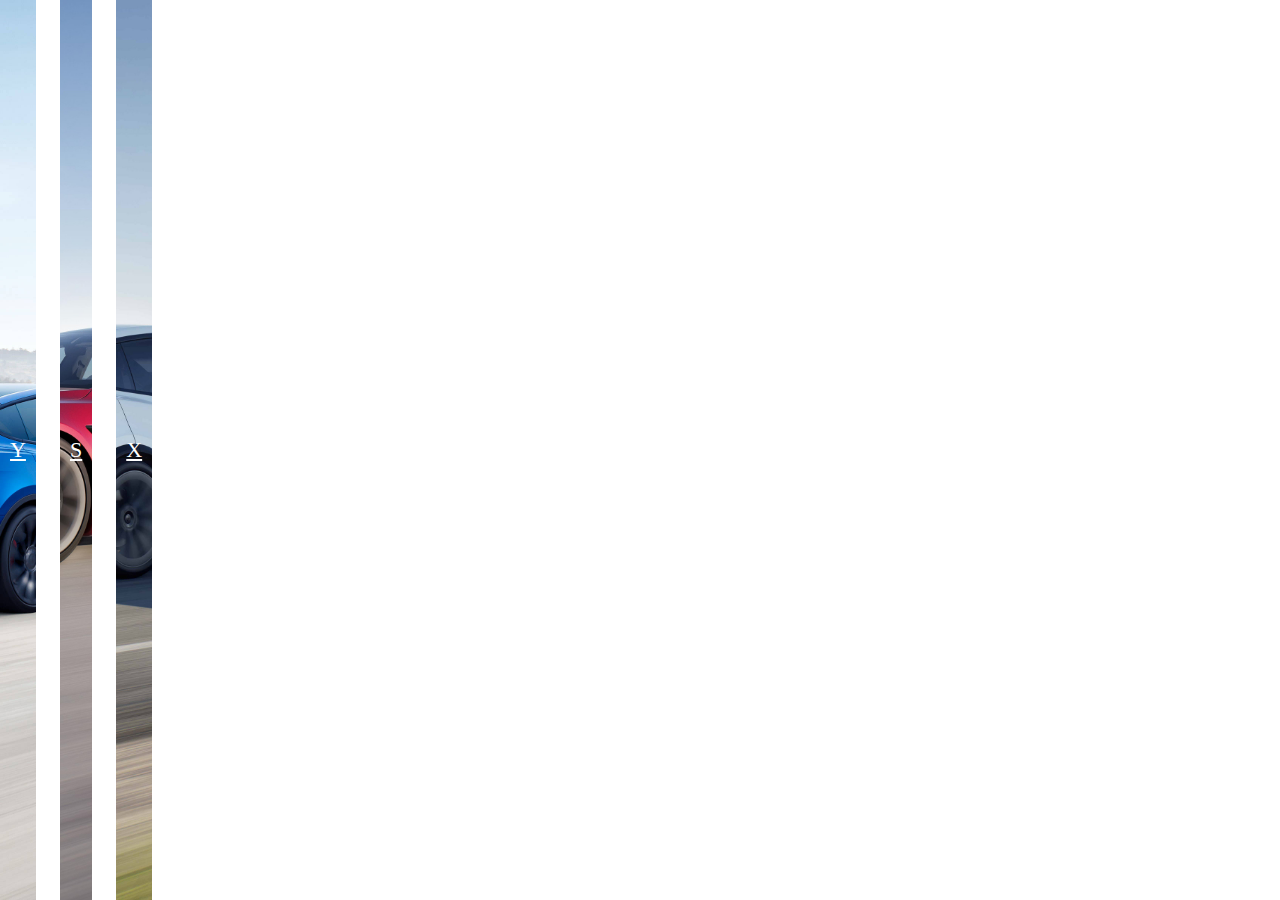
<file: carro.html>
<!DOCTYPE html>
<html lang="en">
<head>
    <meta charset="UTF-8">
    <meta http-equiv="X-UA-Compatible" content="IE=edge">
    <meta name="viewport" content="width=device-width, initial-scale=1.0">
    
    <link rel="stylesheet" href="carro.css">
    <title>Mada carro</title>
</head>
<body>

    <div class="conteiner">
        <button class="modoly" id="btn-modoly"><a href="#">Y</a></button>
        <button class="modols" id="btn-modols"><a href="#">S</a></button>
        <button class="modolx" id="btn-modolx"><a href="#">X</a></button>
    </div>
    
    <script>
        document.getElementById("btn-modoly").
        addEventListener("click", function(){
            document.querySelector("body").
            setAttribute("class", "modoly");
        })
        document.getElementById("btn-modols").
        addEventListener("click", function(){
            document.querySelector("body").
            setAttribute("class", "modols");
        })
        document.getElementById("btn-modolx").
        addEventListener("click", function(){
            document.querySelector("body").
            setAttribute("class", "modolx");
        })
    </script>
</body>
</html>
</file>
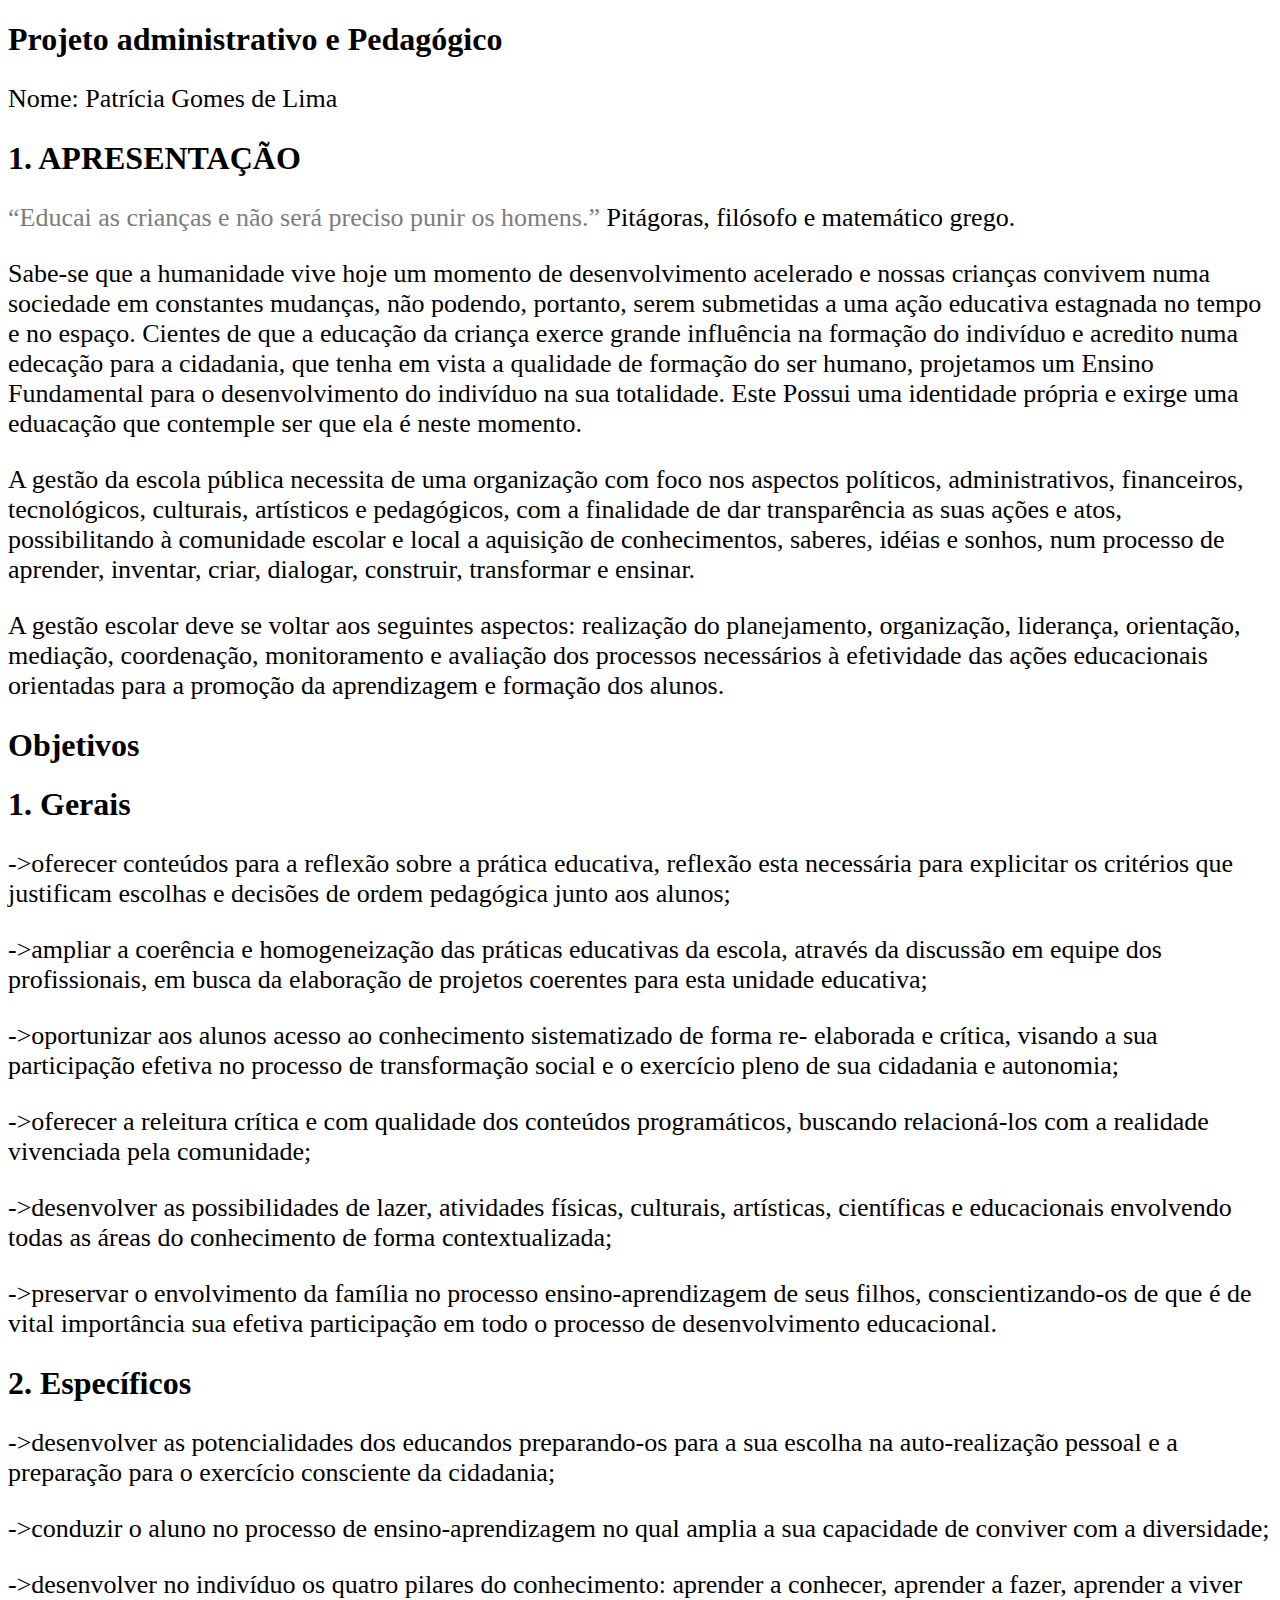
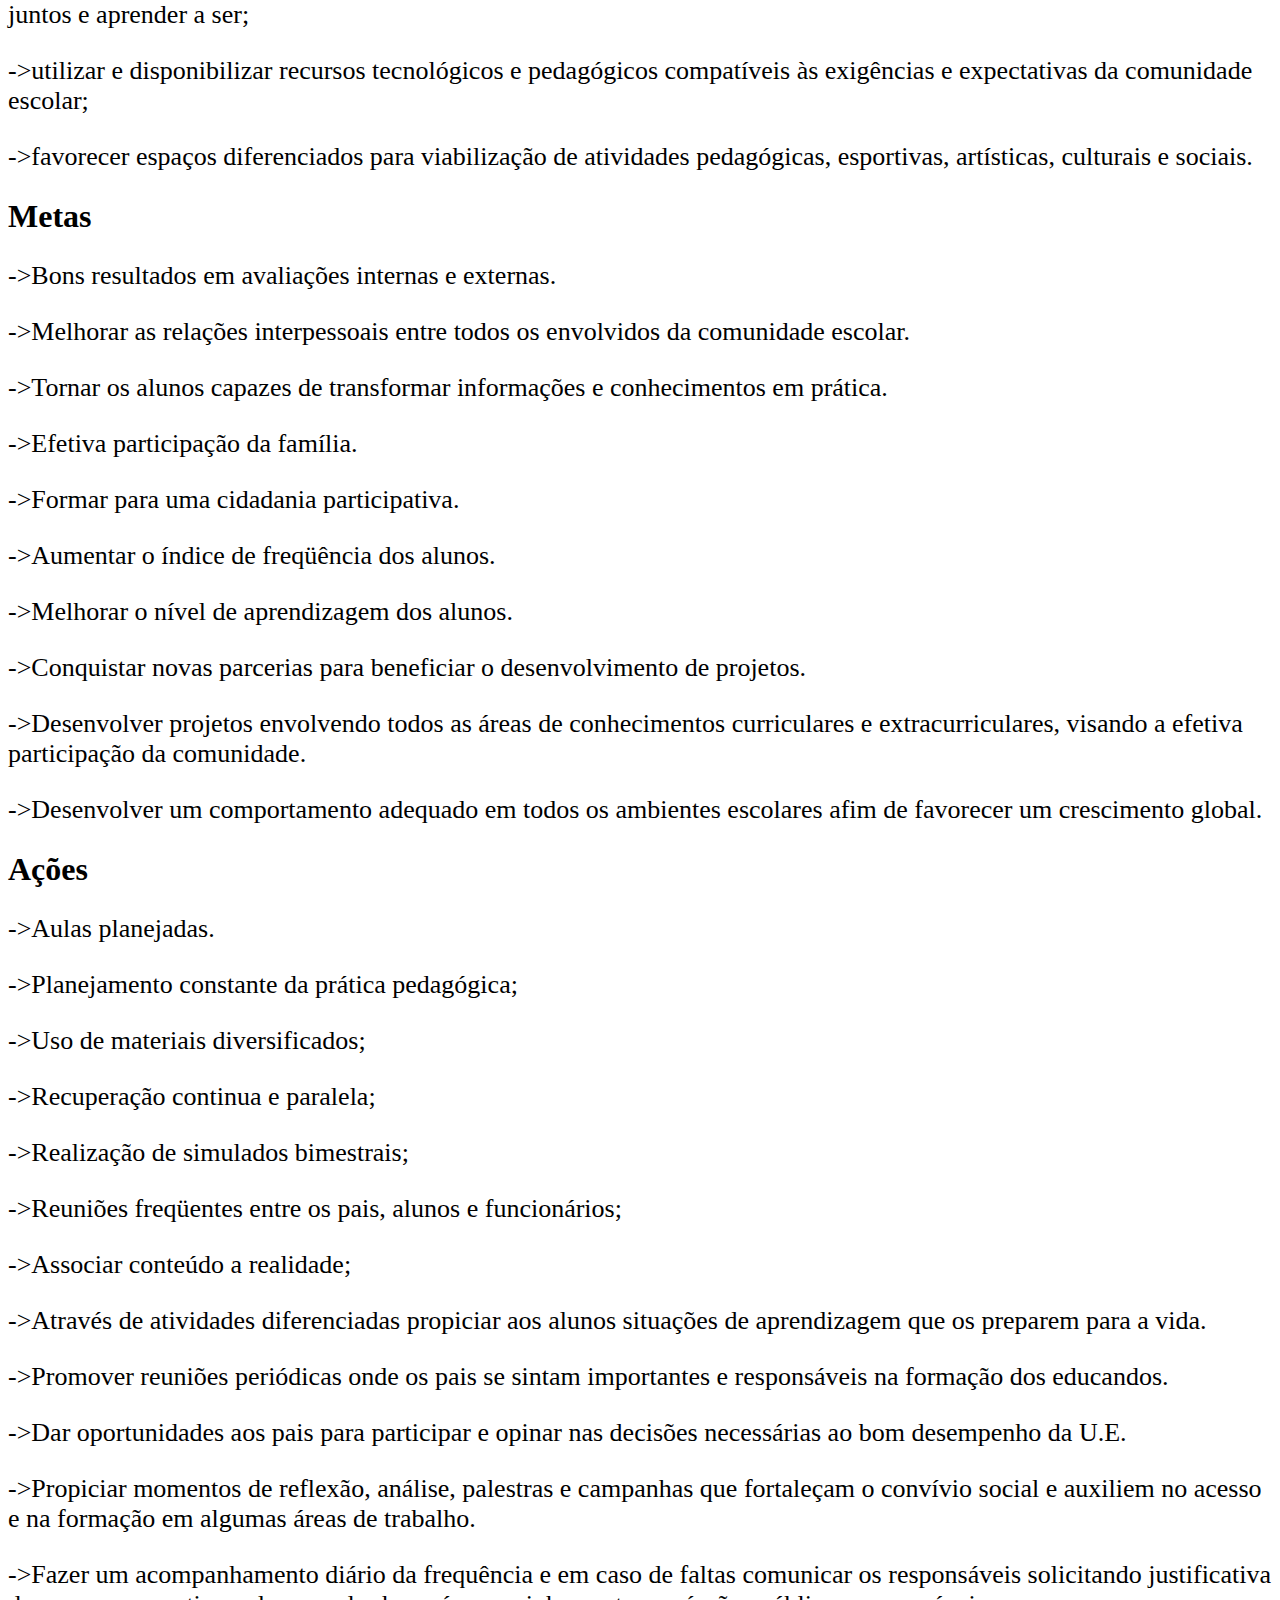
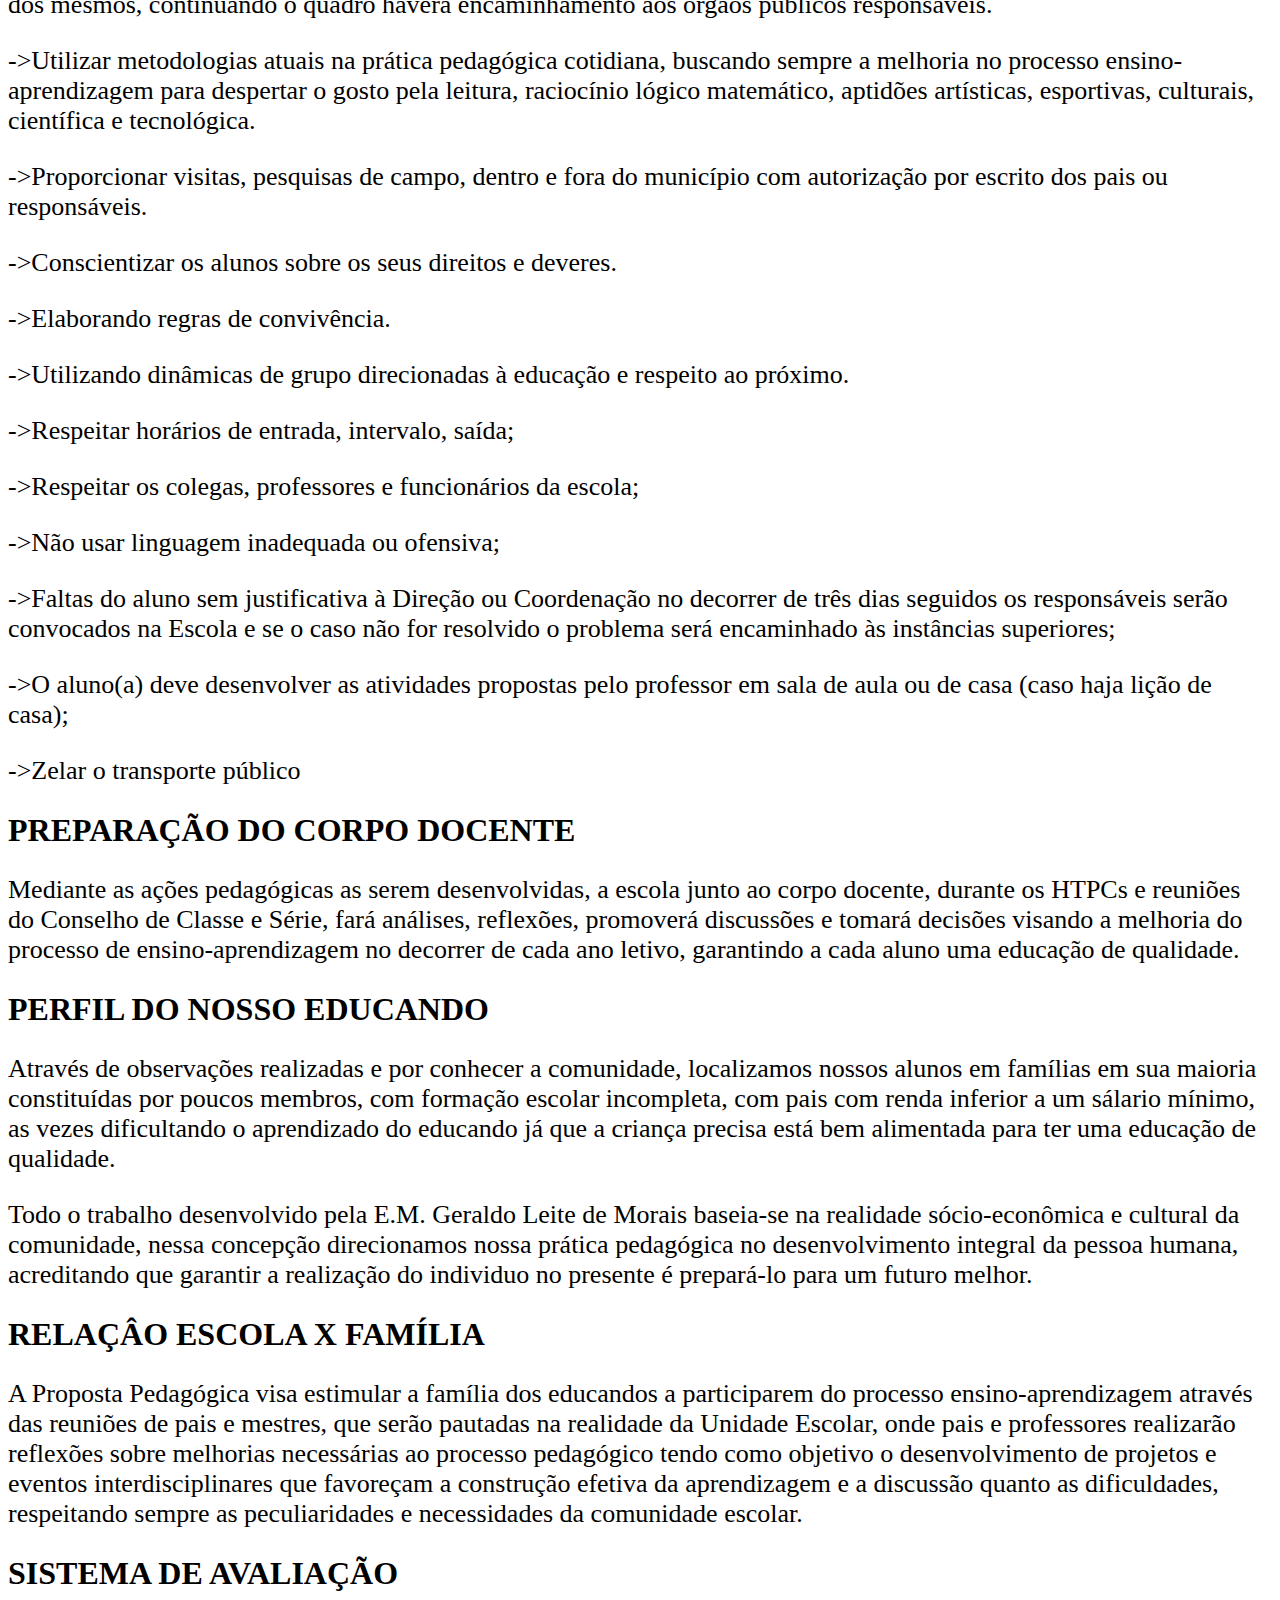
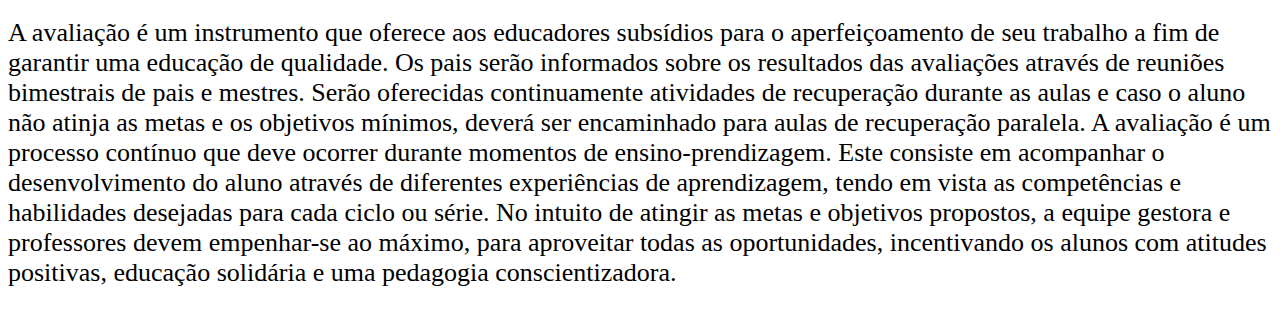
<file: Negociodemae/n.html>
<!DOCTYPE html>
<html lang="en">
<head>
    <meta charset="UTF-8">
    <meta http-equiv="X-UA-Compatible" content="IE=edge">
    <meta name="viewport" content="width=device-width, initial-scale=1.0">
    <title>Document</title>
    <link rel="stylesheet" href="n.css">
</head>
<body>
    <div>
        <h1>Projeto administrativo e Pedagógico</h1>
        <p>Nome: Patrícia Gomes de Lima</p>
        <h1>1. APRESENTAÇÃO</h1>
        <p class="p1"> <span class="fraseinicio">“Educai as crianças e não será preciso punir os homens.”</span> Pitágoras, filósofo e matemático grego.</p>
<p>Sabe-se que a humanidade vive hoje um momento de desenvolvimento acelerado e nossas crianças
convivem numa sociedade em constantes mudanças, não podendo, portanto, serem submetidas a uma ação educativa
estagnada no tempo e no espaço. Cientes de que a educação da criança exerce grande influência na formação
do indivíduo e acredito numa edecação para a cidadania, que tenha em vista a qualidade de formação do ser
humano, projetamos um Ensino Fundamental para o desenvolvimento do indivíduo na sua totalidade. Este Possui
uma identidade própria e exirge uma eduacação que contemple ser que ela é neste momento. 
</p>
<p>A gestão da escola pública necessita de uma organização com foco nos aspectos políticos,
administrativos, financeiros, tecnológicos, culturais, artísticos e pedagógicos, com a finalidade de
dar transparência as suas ações e atos, possibilitando à comunidade escolar e local a aquisição
de conhecimentos, saberes, idéias e sonhos, num processo de aprender, inventar, criar, dialogar,
construir, transformar e ensinar.</p>
<p>A gestão escolar deve se voltar aos seguintes aspectos: realização do planejamento,
organização, liderança, orientação, mediação, coordenação, monitoramento e avaliação dos
processos necessários à efetividade das ações educacionais orientadas para a promoção da
aprendizagem e formação dos alunos.</p>
        
<h1>Objetivos</h1>
<h1>1. Gerais</h1>
<p>->oferecer conteúdos para a reflexão sobre a prática educativa, reflexão esta necessária para explicitar os critérios que justificam escolhas e decisões de ordem pedagógica junto aos alunos;</p>
<p>->ampliar a coerência e homogeneização das práticas educativas da escola, através da discussão em equipe dos profissionais, em busca da elaboração de projetos coerentes para esta unidade educativa; </p>
<p>->oportunizar aos alunos acesso ao conhecimento sistematizado de forma re- elaborada e crítica, visando a sua participação efetiva no processo de transformação social e o exercício pleno de sua cidadania e autonomia;</p>
<p>->oferecer a releitura crítica e com qualidade dos conteúdos programáticos, buscando relacioná-los com a realidade vivenciada pela comunidade;</p>
<p>->desenvolver as possibilidades de lazer, atividades físicas, culturais, artísticas, científicas e educacionais envolvendo todas as áreas do conhecimento de forma contextualizada;</p>
<p>->preservar o envolvimento da família no processo ensino-aprendizagem de seus filhos, conscientizando-os de que é de vital importância sua efetiva participação em todo o processo de desenvolvimento educacional. </p>
<h1>2. Específicos</h1>
<p>->desenvolver as potencialidades dos educandos preparando-os para a sua escolha na auto-realização pessoal e a preparação para o exercício consciente da cidadania;</p>
<p>->conduzir o aluno no processo de ensino-aprendizagem no qual amplia a sua capacidade de conviver com a diversidade;</p>
<p>->desenvolver no indivíduo os quatro pilares do conhecimento: aprender a conhecer, aprender a fazer, aprender a viver juntos e aprender a ser;</p>
<p>->utilizar e disponibilizar recursos tecnológicos e pedagógicos compatíveis às exigências e expectativas da comunidade escolar;</p>
<p>->favorecer espaços diferenciados para viabilização de atividades pedagógicas, esportivas, artísticas, culturais e sociais.</p>
<h1>Metas</h1>
<p>->Bons resultados em avaliações internas e externas. </p>
<p>->Melhorar as relações interpessoais entre todos os envolvidos da comunidade escolar. </p>
<p>->Tornar os alunos capazes de transformar informações e conhecimentos em prática.</p>
<p>->Efetiva participação da família.</p>
<p>->Formar para uma cidadania participativa.</p>
<p>->Aumentar o índice de freqüência dos alunos.</p>
<p>->Melhorar o nível de aprendizagem dos alunos. </p>
<p>->Conquistar novas parcerias para beneficiar o desenvolvimento de projetos.</p>
<p>->Desenvolver projetos envolvendo todos as áreas de conhecimentos curriculares e extracurriculares, visando a efetiva participação da comunidade.</p>
<p>->Desenvolver um comportamento adequado em todos os ambientes escolares afim de favorecer um crescimento global.</p>
<h1>Ações</h1>
<p>->Aulas planejadas.<p>
<p>->Planejamento constante da prática pedagógica;</p>
<p>->Uso de materiais diversificados; </p>
<p>->Recuperação continua e paralela;</p>
<p>->Realização de simulados bimestrais;</p>
<p>->Reuniões freqüentes entre os pais, alunos e funcionários;</p>
<p>->Associar conteúdo a realidade; </p>
<p>->Através de atividades diferenciadas propiciar aos alunos situações de aprendizagem que os preparem para a vida.</p>
<p>->Promover reuniões periódicas onde os pais se sintam importantes e responsáveis na formação dos educandos. </p>
<p>->Dar oportunidades aos pais para participar e opinar nas decisões necessárias ao bom desempenho da U.E.</p>
<p>->Propiciar momentos de reflexão, análise, palestras e campanhas que fortaleçam o convívio social e auxiliem no acesso e na formação em algumas áreas de trabalho.</p>
<p>->Fazer um acompanhamento diário da frequência e em caso de faltas comunicar os responsáveis solicitando justificativa dos mesmos, continuando o quadro haverá encaminhamento aos órgãos públicos responsáveis.</p>
<p>->Utilizar metodologias atuais na prática pedagógica cotidiana, buscando sempre a melhoria no processo ensino-aprendizagem para despertar o gosto pela leitura, raciocínio lógico matemático, aptidões artísticas, esportivas, culturais, científica e tecnológica.</p>
<p>->Proporcionar visitas, pesquisas de campo, dentro e fora do município com autorização por escrito dos pais ou responsáveis.</p>
<p>->Conscientizar os alunos sobre os seus direitos e deveres.</p>
<p>->Elaborando regras de convivência. </p>
<p>->Utilizando dinâmicas de grupo direcionadas à educação e respeito ao próximo.</p>
<p>->Respeitar horários de entrada, intervalo, saída;</p>
<p>->Respeitar os colegas, professores e funcionários da escola; </p>
<p>->Não usar linguagem inadequada ou ofensiva;</p>
<p>->Faltas do aluno sem justificativa à Direção ou Coordenação no decorrer de três dias seguidos os responsáveis serão convocados na Escola e se o caso não for resolvido o problema será encaminhado às instâncias superiores;</p>
<p>->O aluno(a) deve desenvolver as atividades propostas pelo professor em sala de aula ou de casa (caso haja lição de casa); </p>
<p>->Zelar o transporte público</p>
<h1>PREPARAÇÃO DO CORPO DOCENTE</h1>
<P>Mediante as ações pedagógicas as serem desenvolvidas, a escola junto ao corpo docente, durante os HTPCs e reuniões do Conselho de Classe e Série, fará análises, reflexões, promoverá discussões e tomará decisões visando a melhoria do processo de ensino-aprendizagem no decorrer de cada ano letivo, garantindo a cada aluno uma educação de qualidade.</P>
<h1>PERFIL DO NOSSO EDUCANDO</h1>
<p> Através de observações realizadas e por conhecer a comunidade, localizamos nossos alunos em famílias em sua maioria constituídas por poucos membros, com formação escolar incompleta, com pais com renda inferior a um sálario mínimo, as vezes dificultando o aprendizado do educando já que a criança precisa está bem alimentada para ter uma educação de qualidade.</p>
<p>Todo o trabalho desenvolvido pela E.M. Geraldo Leite de Morais baseia-se na realidade sócio-econômica e cultural da comunidade, nessa concepção direcionamos nossa prática pedagógica no desenvolvimento integral da pessoa humana, acreditando que garantir a realização do individuo no presente é prepará-lo para um futuro melhor.</p>
<h1>RELAÇÂO ESCOLA X FAMÍLIA</h1>
<p>A Proposta Pedagógica visa estimular a família dos educandos a participarem do processo ensino-aprendizagem através das reuniões de pais e mestres, que serão pautadas na realidade da Unidade Escolar, onde pais e professores realizarão reflexões sobre melhorias necessárias ao processo pedagógico tendo como objetivo o desenvolvimento de projetos e eventos interdisciplinares que favoreçam a construção efetiva da aprendizagem e a discussão quanto as dificuldades, respeitando sempre as peculiaridades e necessidades da comunidade escolar.</p>
<h1>SISTEMA DE AVALIAÇÃO</h1>
<p>A avaliação é um instrumento que oferece aos educadores subsídios para o aperfeiçoamento de seu trabalho a fim de garantir uma educação de qualidade. Os pais serão informados sobre os resultados das avaliações através de reuniões bimestrais de pais e mestres. Serão oferecidas continuamente atividades de recuperação durante as aulas e caso o aluno não atinja as metas e os objetivos mínimos, deverá ser encaminhado para aulas de recuperação paralela. A avaliação é um processo contínuo que deve ocorrer durante momentos de ensino-prendizagem. Este consiste em acompanhar o desenvolvimento do aluno através de diferentes experiências de aprendizagem, tendo em vista as competências e habilidades desejadas para cada ciclo ou série. No intuito de atingir as metas e objetivos propostos, a equipe gestora e professores devem empenhar-se ao máximo, para aproveitar todas as oportunidades, incentivando os alunos com atitudes positivas, educação solidária e uma pedagogia conscientizadora.</p>
</div>
</body>
</html>
</file>
<file: carro.css>
*{
    padding: 0;
    margin: 0;
    box-sizing: border-box;
    font-family: "Open Sans";
}

.modoly{
    background: url(teslaultimo.jpg) no-repeat;
    background-size: cover;
    background-position: center;
    height: 100vh;
    width: 36px;
    margin-left: 0;
}

.modols{
    background: url(teslaultimo2.jpg) no-repeat;
    background-size: cover;
    background-position: center;
    height: 100vh;
}

.modolx{
    background: url(teslaultimo3.jpg) no-repeat;
    background-size: cover;
    background-position: center;
    height: 100vh;
}


button{
    padding: 5px 10px;
    border: 0;
    cursor:pointer;
    font-size: 22px;
    font-weight: 300;
    margin: 0 10px;
}
button a{
    color:white;
}
.conteiner{
    margin: 0;
    display: flex;
    display: inline-block;
    position: absolute;
    /*top: 50%;
    left: 50%;
    transform: translate(-50%, -50%);
    min-width: 90vw;
    text-align: center;*/
}
</file>
<file: Negociodemae/n.css>
span {
    color:blue;
}
.fraseinicio{
    color: rgb(124, 124, 124);
}
p {
    font-size: 26px;
}

/*<p>.* Eixo: 1 -Identificação da escola;
<p>.* Eixo: 2 -Qualificação Docente;
<p>.* Eixo: 3- Mapeação das realidades educacionais especificas do Aluno;
*Eixo:4- Estratégias de Rotina e engajamento de estudantes e responsáveis para a execução
das atividades implementada;
*Eixo:5 -Agenda de Atividades;
*Eixo: 6- Estratégias de Contato com a família;
*Eixo: 7- Ferramentas Disponível para atividades com os estudantes;
*Eixo: 8- Estratégias de Monitoramento das atividades implantares;
*Eixo:9- Adequação dos direitos de Atividades ao Curriculum continuum;
    *Eixo:10- Programa de recuperação da Aprendizagem em língua Portuguesa e Matemática;
    *Eixo: 11- Estratégias de aplicação do Ensino Remoto (não presencial) para as modalidades de
ensino.
    -Educação Infantil
    - Ensino Fundamental Anos Inicias.</p>*/
</file>
